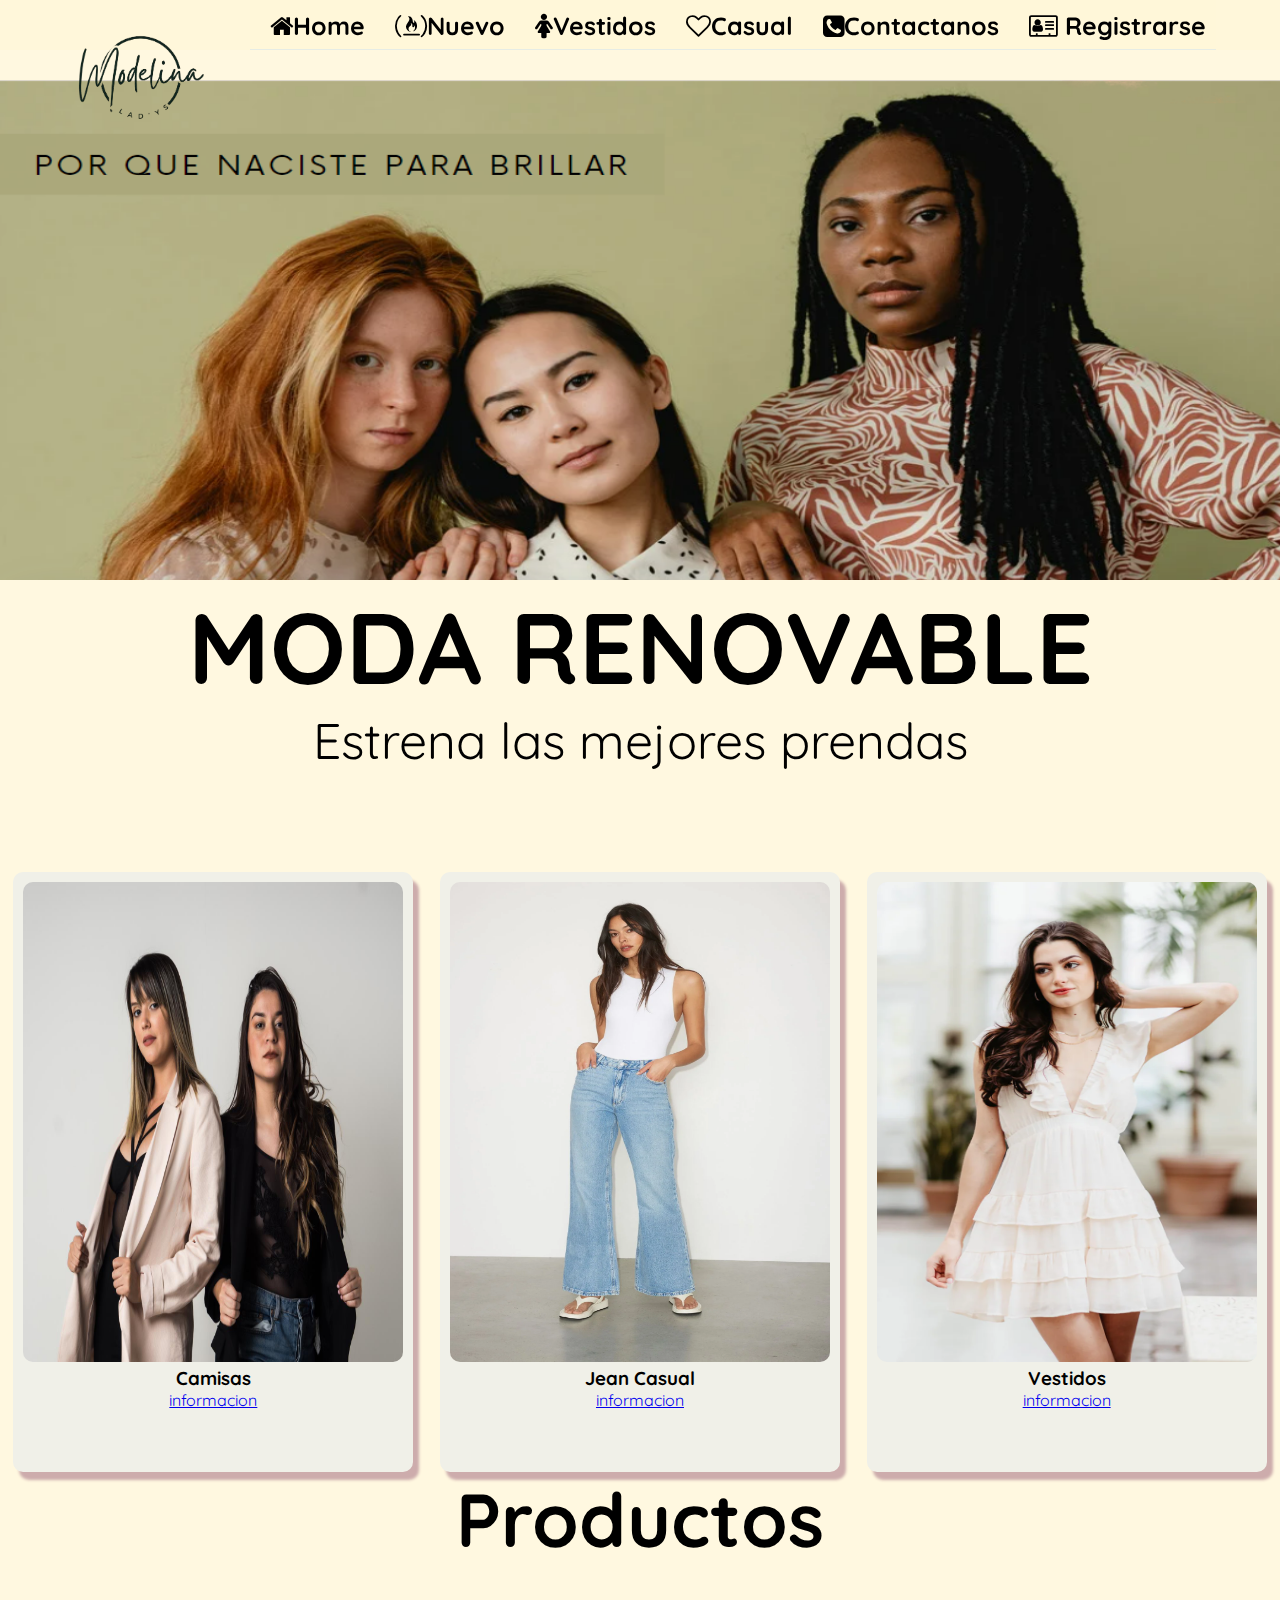
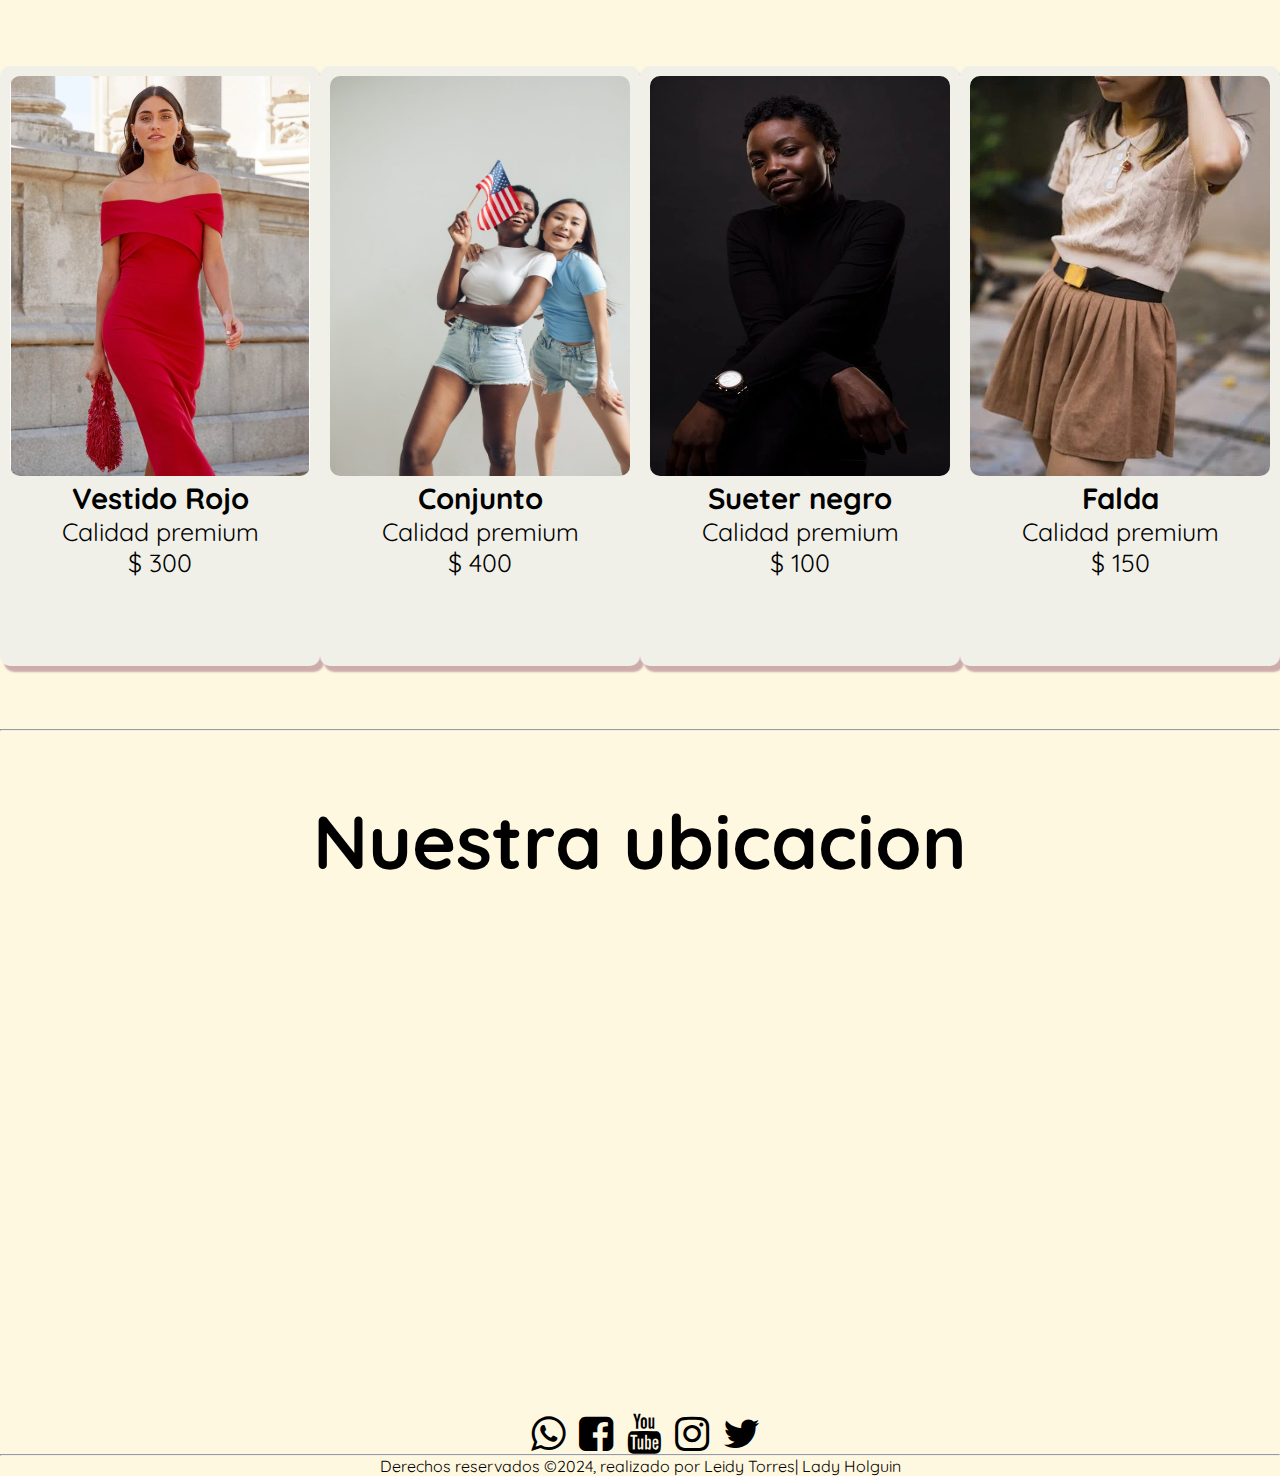
<file: index.html>
<!DOCTYPE html>
<html lang="en">
<head>
    <meta charset="UTF-8">
    <meta name="viewport" content="width=device-width, initial-scale=1.0">
    <link rel="shortcut icon" href="icono.png" type="image/x-icon">
    <link rel="stylesheet" href="https://cdnjs.cloudflare.com/ajax/libs/font-awesome/4.7.0/css/font-awesome.min.css">
    <title>Modelina</title>
    <link rel="stylesheet" href="index.css">
</head>
<body>
<header>
    <div class="container">
    <input type="checkbox" id="menu_bar">
    <label class="fa fa-bars" for="menu_bar"></label>
    <img src="logotipo2.png" alt="" width="150px" height="150px">
    <nav class="menu">
       <b><a href="index.html"><i class="fa fa-home" arial-hidden="true"></i>Home</a></b>
       <b><a href="nuevo.html"><i class="fa fa-free-code-camp"></i>Nuevo</a></b>
       <b><a href="vestido.html"><i class="fa fa-female"></i>Vestidos</a></b>
       <b><a href="casual.html"><i class="fa fa-heart-o"></i>Casual</a></b>
       <b><a href="contactanos.html"><i class="fa fa-phone-square"></i>Contactanos</a></b>
       <b><a href="registro.html"><i class="fa fa-address-card-o"></i> Registrarse</a></b>
        
    </nav>
 </div>
</header>
    <!--nav>a*4-->
    <main>
        <section>
        <br>
        <br>
        <br>
        <br>
        <img src="banner2.png" alt="Modelos"
                          width="100%" height="500px">
        </section>
        <section class="titulo">
            <h1>MODA RENOVABLE</h1>

            <p>Estrena las mejores prendas </p>
            

        </section>
    <div class="contenedor">
        <div class="imagen" alt="">
        <img src="camisas.jpeg" alt="">
        <h3>Camisas</h3>
            <p><a href="a" class="btn-2">informacion</a></p> 
        </div>
            <div class="imagen" alt="">
                <img src="jean.webp" alt="">
            <h3>Jean Casual</h3>
            <p><a href="a" class="btn-2">informacion</a></p> 
            </div>
            
        <div class="imagen" alt="">
            <img src="vestidos.webp" alt="">
                <h3>Vestidos</h3>
            <p><a href="a" class="btn-2">informacion</a></p> 
            </div>
    
        </div>
    </div>
</section>
<section class="containerProductos">
    <h2>Productos</h2>
</section>

    <div class="contenedorProductos">
         <div class="productos">
            <img src="vestido rojo.jpg" alt="">
            <div class="descripcion">
                <h3>Vestido Rojo</h3>
                <p> Calidad premium</p>
                <p class="precio">$ 300</p>

                </div>
            </div>
                 <div class="productos">
                <img src="conjunto.jpg" alt="">
                <div class="descripcion">
                    <h3>Conjunto</h3>
                    <p> Calidad premium</p>
                    <p class="precio">$ 400</p>
                </div>
            </div> 
                  <div class="productos">
                    <img src="sueter.webp" alt="">
                    <div class="descripcion">
                        <h3>Sueter negro</h3>
                        <p> Calidad premium</p>
                        <p class="precio">$ 100</p>
                </div>
             </div>
                    <div class="productos">
                        <img src="falda.webp" alt="">
                        <div class="descripcion">
                            <h3>Falda</h3>
                            <p> Calidad premium</p>
                            <p class="precio">$ 150</p>
                </div>
            </div>

    </div>
</main>
</section>
        <section class="ubicacion">
            <br>
            <hr> <!--linea de separacion-->
            <br>
            <h2>Nuestra ubicacion</h2>
            <br>
            <div> <!--contenedor de elementos-->
                <iframe id="direccion"
                src="https://www.google.com/maps/embed?pb=!1m18!1m12!1m3!1d3966.
                039218753792!2d-75.59839292524907!3d6.25856439373!2m3!1f0!2f0!3f0!
                3m2!1i1024!2i768!4f13.1!3m3!1m2!1s0x8e44284cacc92b75%3A0xf9f81c7dcefc5146!2sPolit%
                C3%A9cnico%20de%20Colombia!5e0!3m2!1ses-419!2sco!4v1722474789994!5m2!1ses-419!2sco" width="600" height="450" style="border:0;" allowfullscreen="" loading="lazy" referrerpolicy="no-referrer-when-downgrade"></iframe>

            </div>


        </section>
    </section>
<footer class="contacto">

<center> <a href=""> <i class="fa fa-whatsapp fa-3x"></i></a>
<a href=""> <i class="fa fa-facebook-square fa-3x"></i></a>
<a href=""> <i class="fa fa-youtube fa-3x"></i></a>
<a href=""> <i class="fa fa-instagram fa-3x"></i></a>
<a href=""> <i class="fa fa-twitter fa-3x"></i></a>
</center>
<hr>
<center>
    <p>Derechos reservados &copy;2024, realizado por Leidy Torres| Lady Holguin</p>
     </center>
    </footer>
    </main>
    
</body>
</html>
</file>
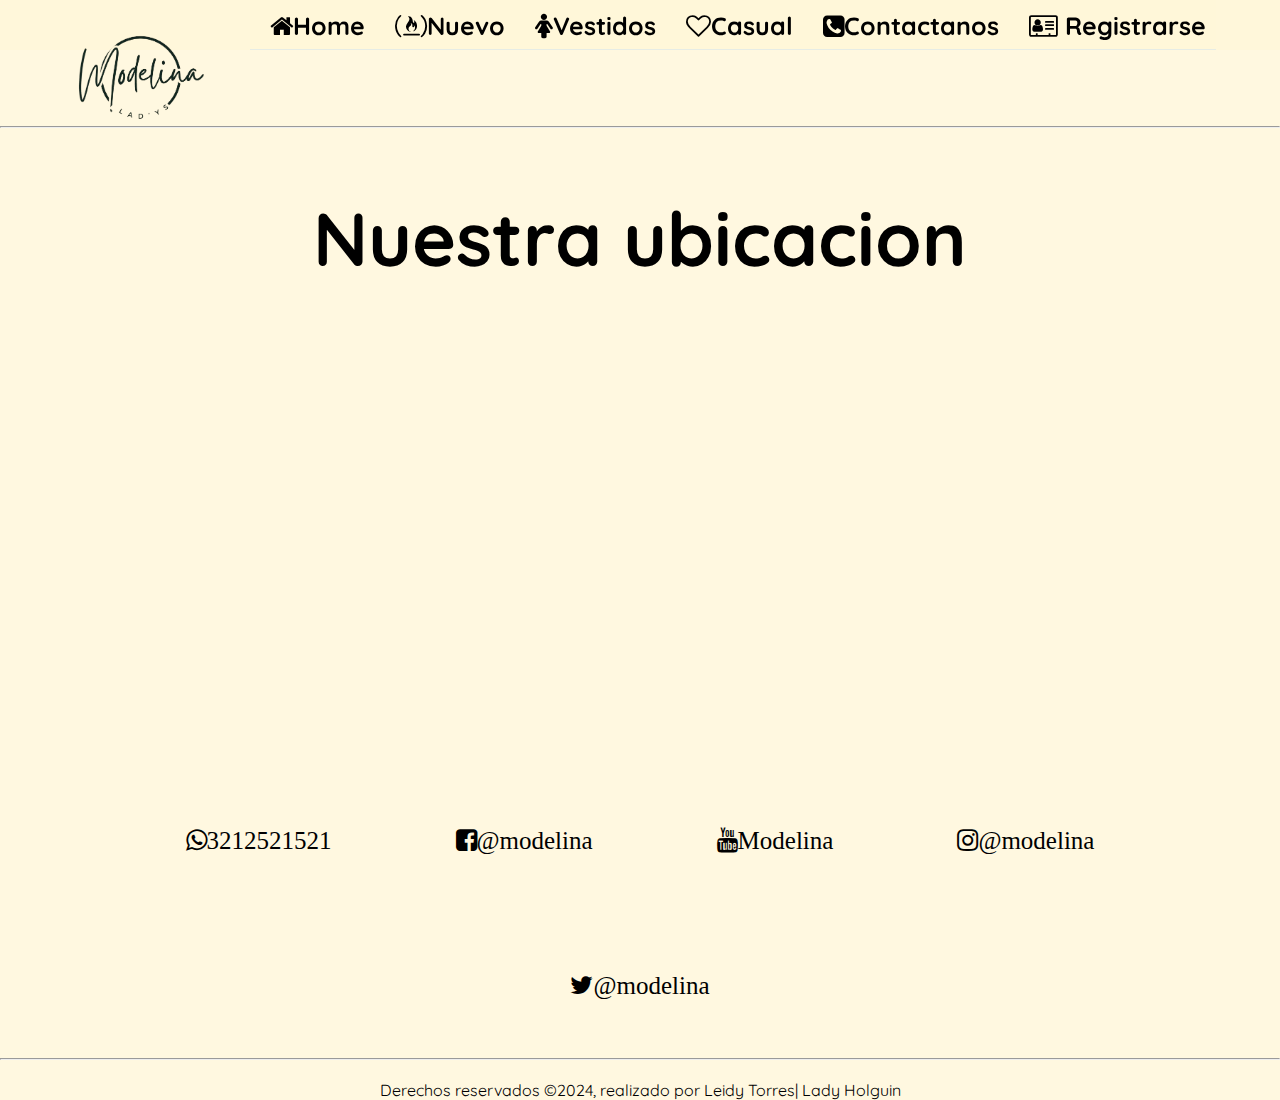
<file: contactanos.html>
<!DOCTYPE html>
<html lang="en">
<head>
    <meta charset="UTF-8">
    <meta name="viewport" content="width=device-width, initial-scale=1.0">
    <link rel="shortcut icon" href="icono.png" type="image/x-icon">
    <link rel="stylesheet" href="https://cdnjs.cloudflare.com/ajax/libs/font-awesome/4.7.0/css/font-awesome.min.css">
    <link rel="stylesheet" href="contactanos.css">
    <title>Modelina</title>
</head>
<body>
   <header>
    <div class="container">
        <input type="checkbox" id="menu_bar">
        <label class="fa fa-bars" for="menu_bar"></label>
        <img src="logotipo2.png" alt="" width="150px" height="150px">
        <nav class="menu">
           <b><a href="index.html"><i class="fa fa-home" arial-hidden="true"></i>Home</a></b>
           <b><a href="nuevo.html"><i class="fa fa-free-code-camp"></i>Nuevo</a></b>
           <b><a href="vestido.html"><i class="fa fa-female"></i>Vestidos</a></b>
           <b><a href="casual.html"><i class="fa fa-heart-o"></i>Casual</a></b>
           <b><a href="contactanos.html"><i class="fa fa-phone-square"></i>Contactanos</a></b>
           <b><a href="registro.html"><i class="fa fa-address-card-o"></i> Registrarse</a></b>
      </nav>
    </header>
        <section>
        </section>
        <section class="ubicacion">
            <br>
            <br>
            <hr> <!--linea de separacion-->
            <br>
            <h2>Nuestra ubicacion</h2>
            <div> <!--contenedor de elementos-->
                <iframe src="https://www.google.com/maps/embed?pb=!1m18!1m12!1m3!1d3966.039218753792!2d-75.59839292524907!3d6.25856439373!2m3!1f0!2f0!3f0!3m2!1i1024!2i768!4f13.1!3m3!1m2!1s0x8e44284cacc92b75%3A0xf9f81c7dcefc5146!2sPolit%C3%A9cnico%20de%20Colombia!5e0!3m2!1ses-419!2sco!4v1722474789994!5m2!1ses-419!2sco" width="600" height="450" style="border:0;" allowfullscreen="" loading="lazy" referrerpolicy="no-referrer-when-downgrade"></iframe>
            </div>


        </section>
    </section>
        <footer class="contacto">

<center>
<br>
<a href=""> <i class="fa fa-whatsapp fa-3x">3212521521</i></a>
<a href=""> <i class="fa fa-facebook-square fa-3x">@modelina</i></a> 
<a href=""> <i class="fa fa-youtube fa-3x">Modelina</i></a>
<a href=""> <i class="fa fa-instagram fa-3x">@modelina</i></a> 
<a href=""> <i class="fa fa-twitter fa-3x">@modelina</i></a>
</center>
<hr>
<center>
    <br>
    <p>Derechos reservados &copy;2024, realizado por Leidy Torres| Lady Holguin</p>
     </center>
    </footer>
    </main>
    
</body>
</html>
</file>
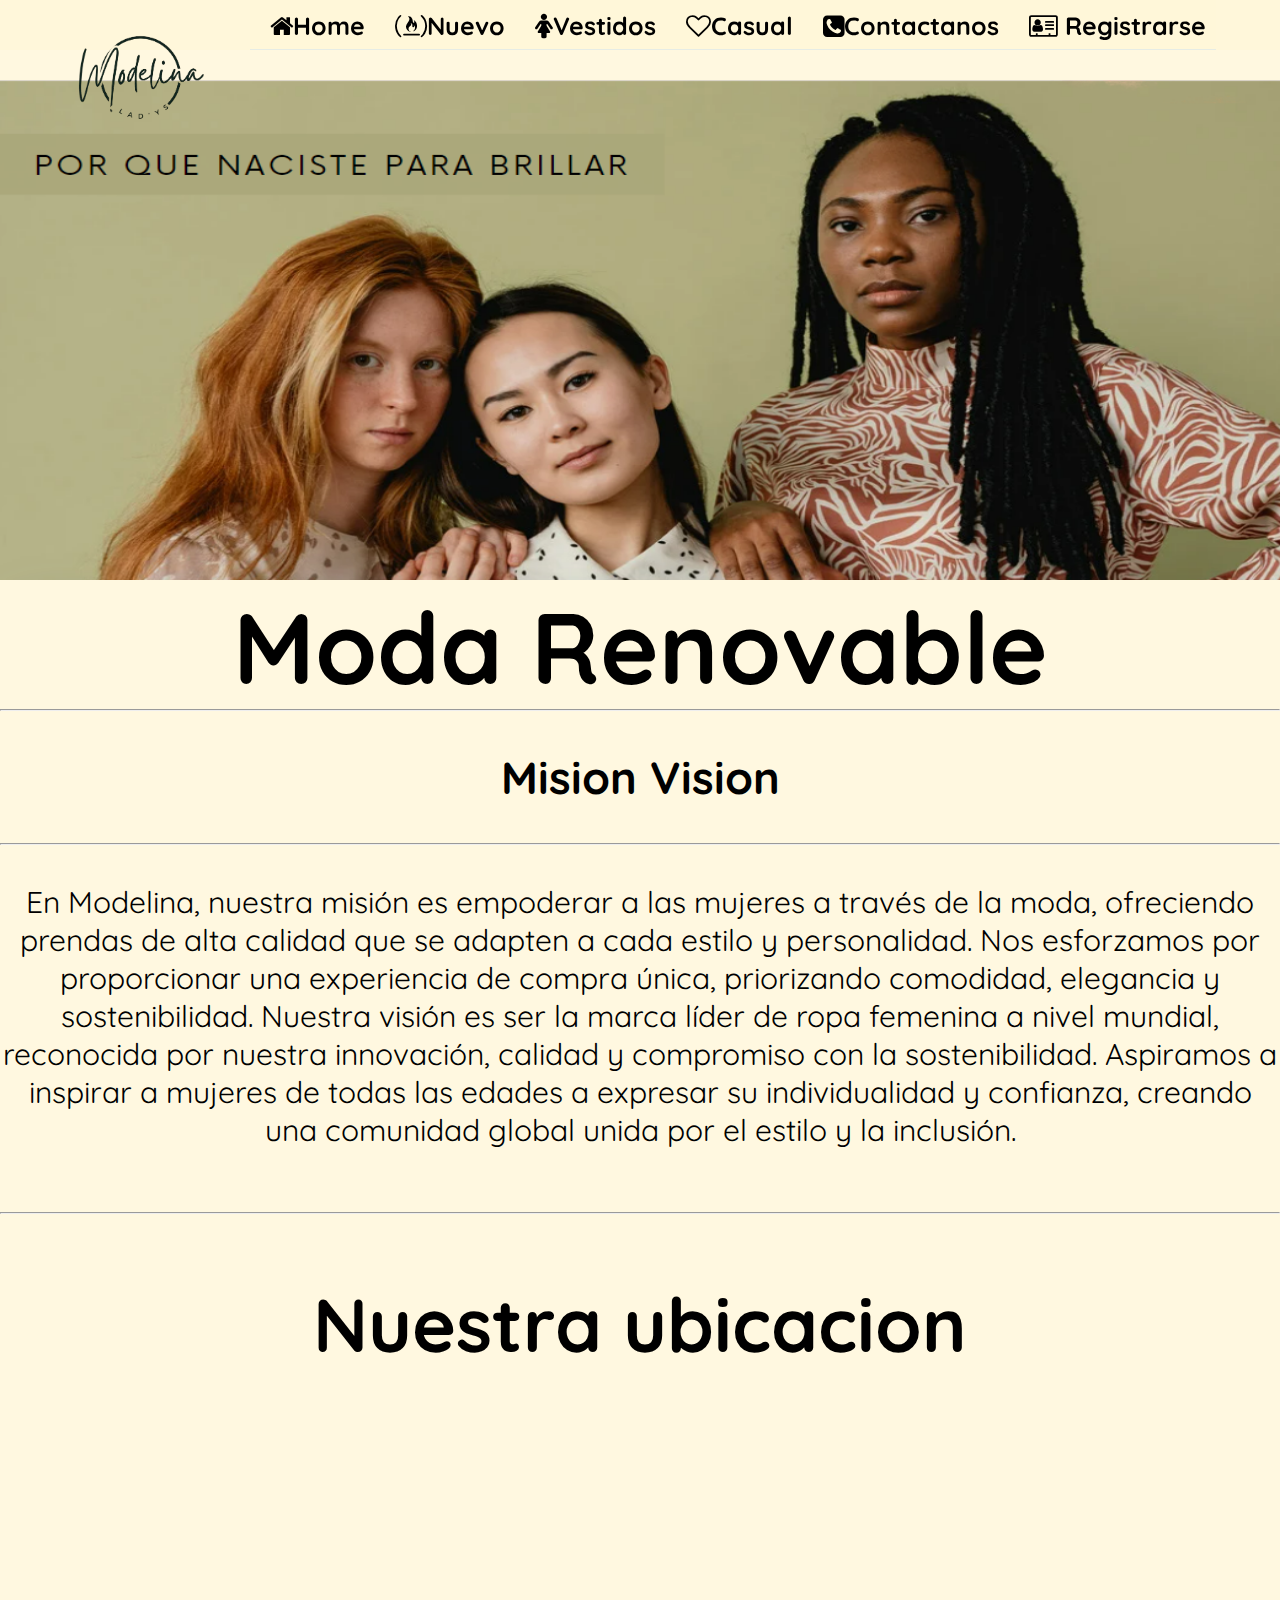
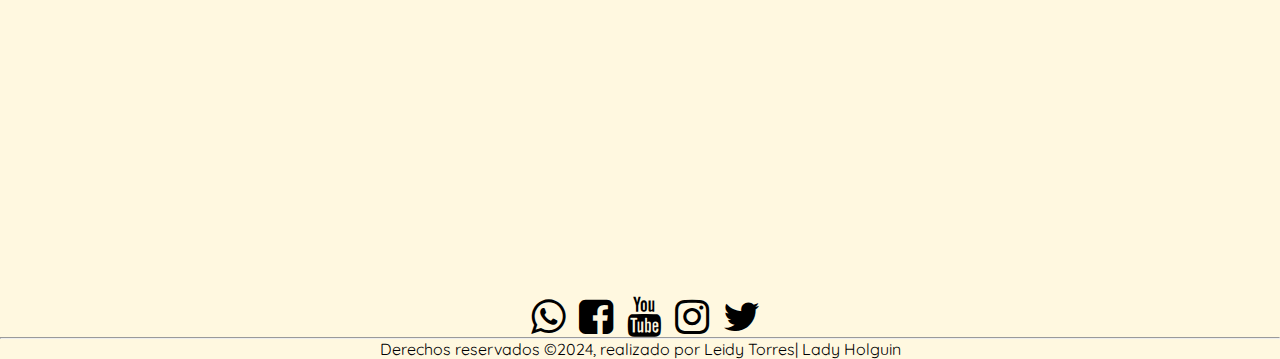
<file: nuevo.html>
<!DOCTYPE html>
<html lang="en">
<head>
    <meta charset="UTF-8">
    <meta name="viewport" content="width=device-width, initial-scale=1.0">
    <link rel="shortcut icon" href="icono.png" type="image/x-icon">
    <link rel="stylesheet" href="https://cdnjs.cloudflare.com/ajax/libs/font-awesome/4.7.0/css/font-awesome.min.css">
    <link rel="stylesheet" href="nuevo.css">
    <title>Modelina</title>
</head>
<body>
   <header>
    <div class="container">
        <input type="checkbox" id="menu_bar">
        <label class="fa fa-bars" for="menu_bar"></label>
        <img src="logotipo2.png" alt="" width="150px" height="150px">
        <nav class="menu">
           <b><a href="index.html"><i class="fa fa-home" arial-hidden="true"></i>Home</a></b>
           <b><a href="index.html" href="contactanos.html"><i class="fa fa-free-code-camp"></i>Nuevo</a></b>
           <b><a href="vestido.html"><i class="fa fa-female"></i>Vestidos</a></b>
           <b><a href="casual.html"><i class="fa fa-heart-o"></i>Casual</a></b>
           <b><a href="contactanos.html"><i class="fa fa-phone-square"></i>Contactanos</a></b>
           <b><a href="registro.html"><i class="fa fa-address-card-o"></i> Registrarse</a></b>
            
      </nav>
    </header>
        <section>
        <br>
        <br>
        <br>
        <br>
        <img src="banner2.png" alt="Modelos"
                          width="100%" height="500px">
        </section>
        <section class="titulo">
            <h1>Moda Renovable</h1>
            </section>
         <!--nav>a*4-->
        <main>
             <section class="titulo2">
             <hr>
             <br>
             <h2> Mision Vision</h2>
             <br>
             <hr>
             <br>
             <p>En Modelina, nuestra misión es empoderar a las mujeres a través
                 de la moda, ofreciendo prendas de alta calidad
                que se adapten a cada estilo y personalidad. Nos esforzamos por
                 proporcionar una experiencia de compra única,
                priorizando comodidad, elegancia y sostenibilidad.
                Nuestra visión es ser la marca líder de ropa femenina a nivel mundial,
                reconocida por nuestra innovación, calidad y compromiso con la sostenibilidad.
                Aspiramos a inspirar a mujeres de todas las edades a expresar
                su individualidad y confianza, creando una comunidad global unida por el estilo 
                y la inclusión.</p>
             
        </section>
            <section class="ubicacion">
                <br>
                <hr> <!--linea de separacion-->
                <br>
                <h2>Nuestra ubicacion</h2>
                <br>
                <div> <!--contenedor de elementos-->
                    <iframe src="https://www.google.com/maps/embed?pb=!1m18!1m12!1m3!1d3966.039218753792!2d-75.59839292524907!3d6.25856439373!2m3!1f0!2f0!3f0!3m2!1i1024!2i768!4f13.1!3m3!1m2!1s0x8e44284cacc92b75%3A0xf9f81c7dcefc5146!2sPolit%C3%A9cnico%20de%20Colombia!5e0!3m2!1ses-419!2sco!4v1722474789994!5m2!1ses-419!2sco" width="600" height="450" style="border:0;" allowfullscreen="" loading="lazy" referrerpolicy="no-referrer-when-downgrade"></iframe>
    
                </div>
    
    
            </section>         
     </section>
        <footer class="contacto">
<center>
<a href=""> <i class="fa fa-whatsapp fa-3x"></i></a>
<a href=""> <i class="fa fa-facebook-square fa-3x"></i></a>
<a href=""> <i class="fa fa-youtube fa-3x"></i></a>
<a href=""> <i class="fa fa-instagram fa-3x"></i></a>
<a href=""> <i class="fa fa-twitter fa-3x"></i></a>
</center>
<hr>

<center>
    <p>Derechos reservados &copy;2024, realizado por Leidy Torres| Lady Holguin</p>
     </center>
    </footer>
    </main>
    
</body>
</html>

</html>
</file>
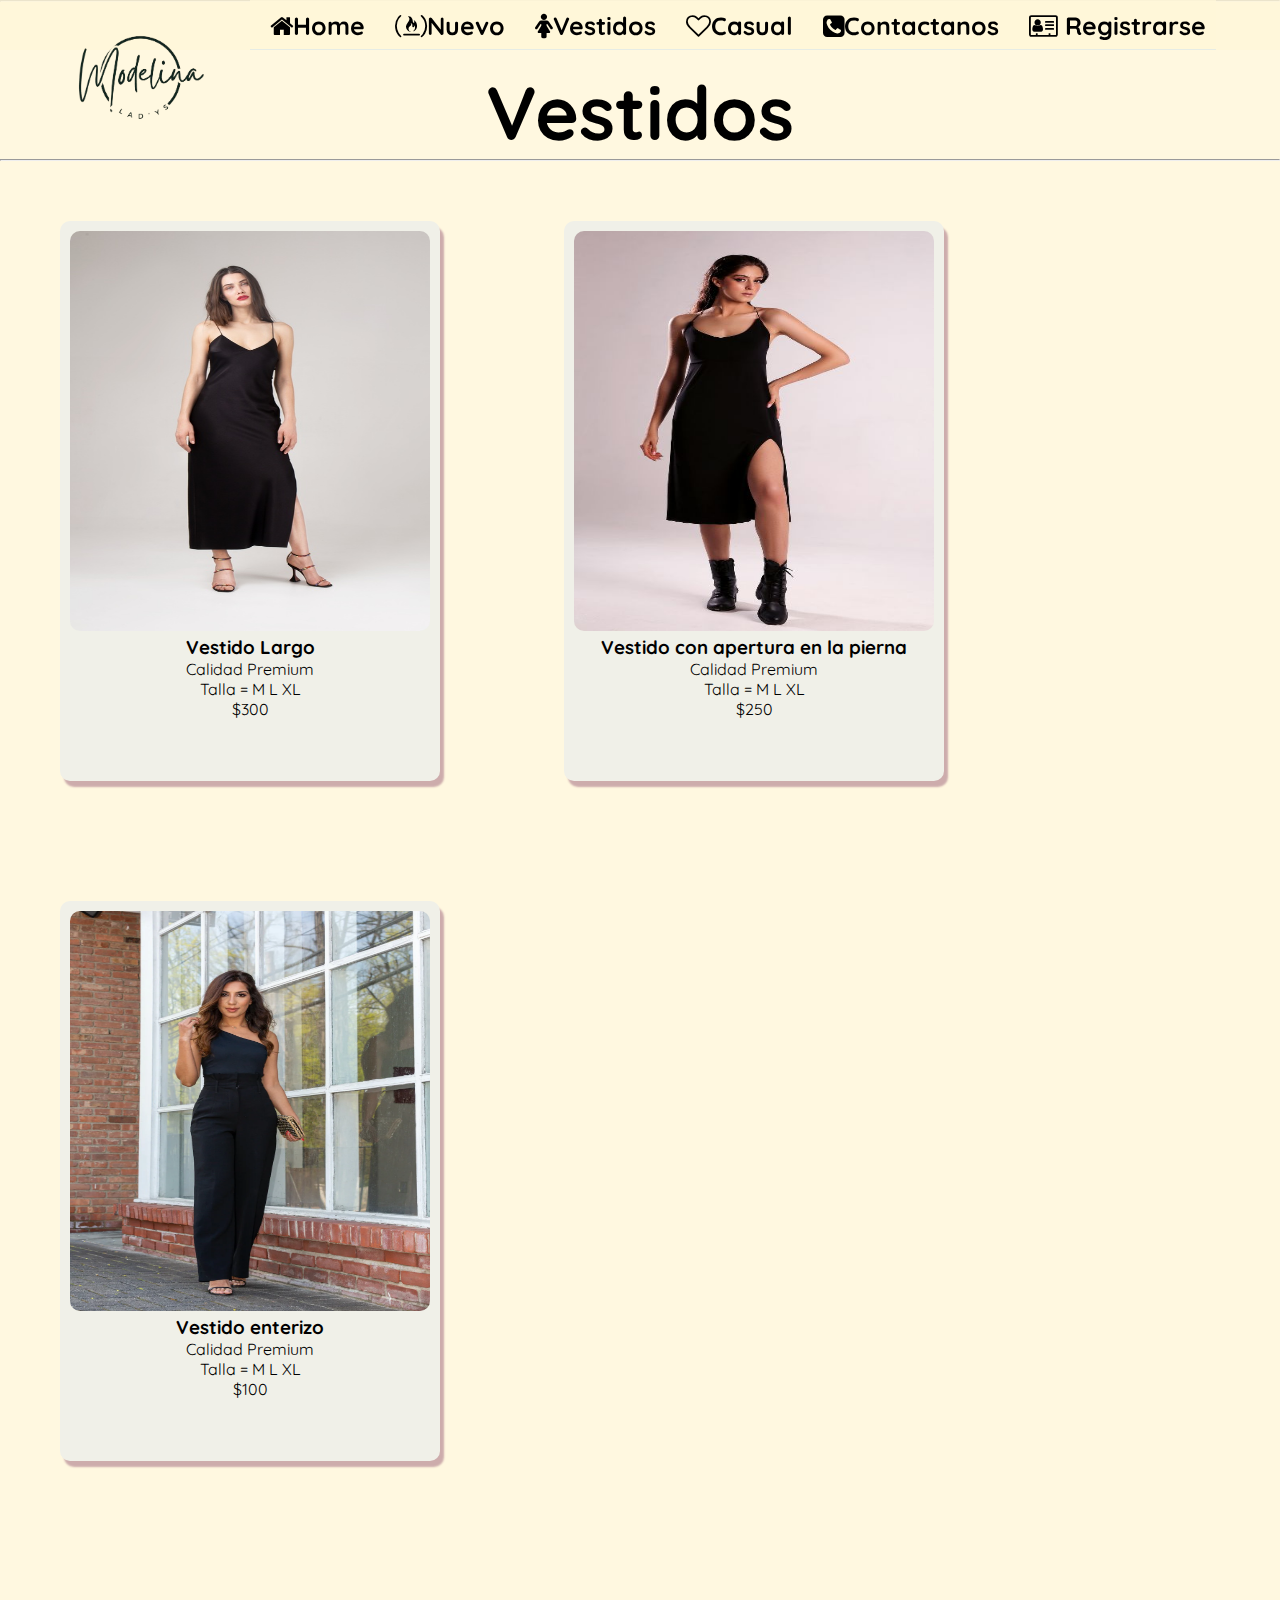
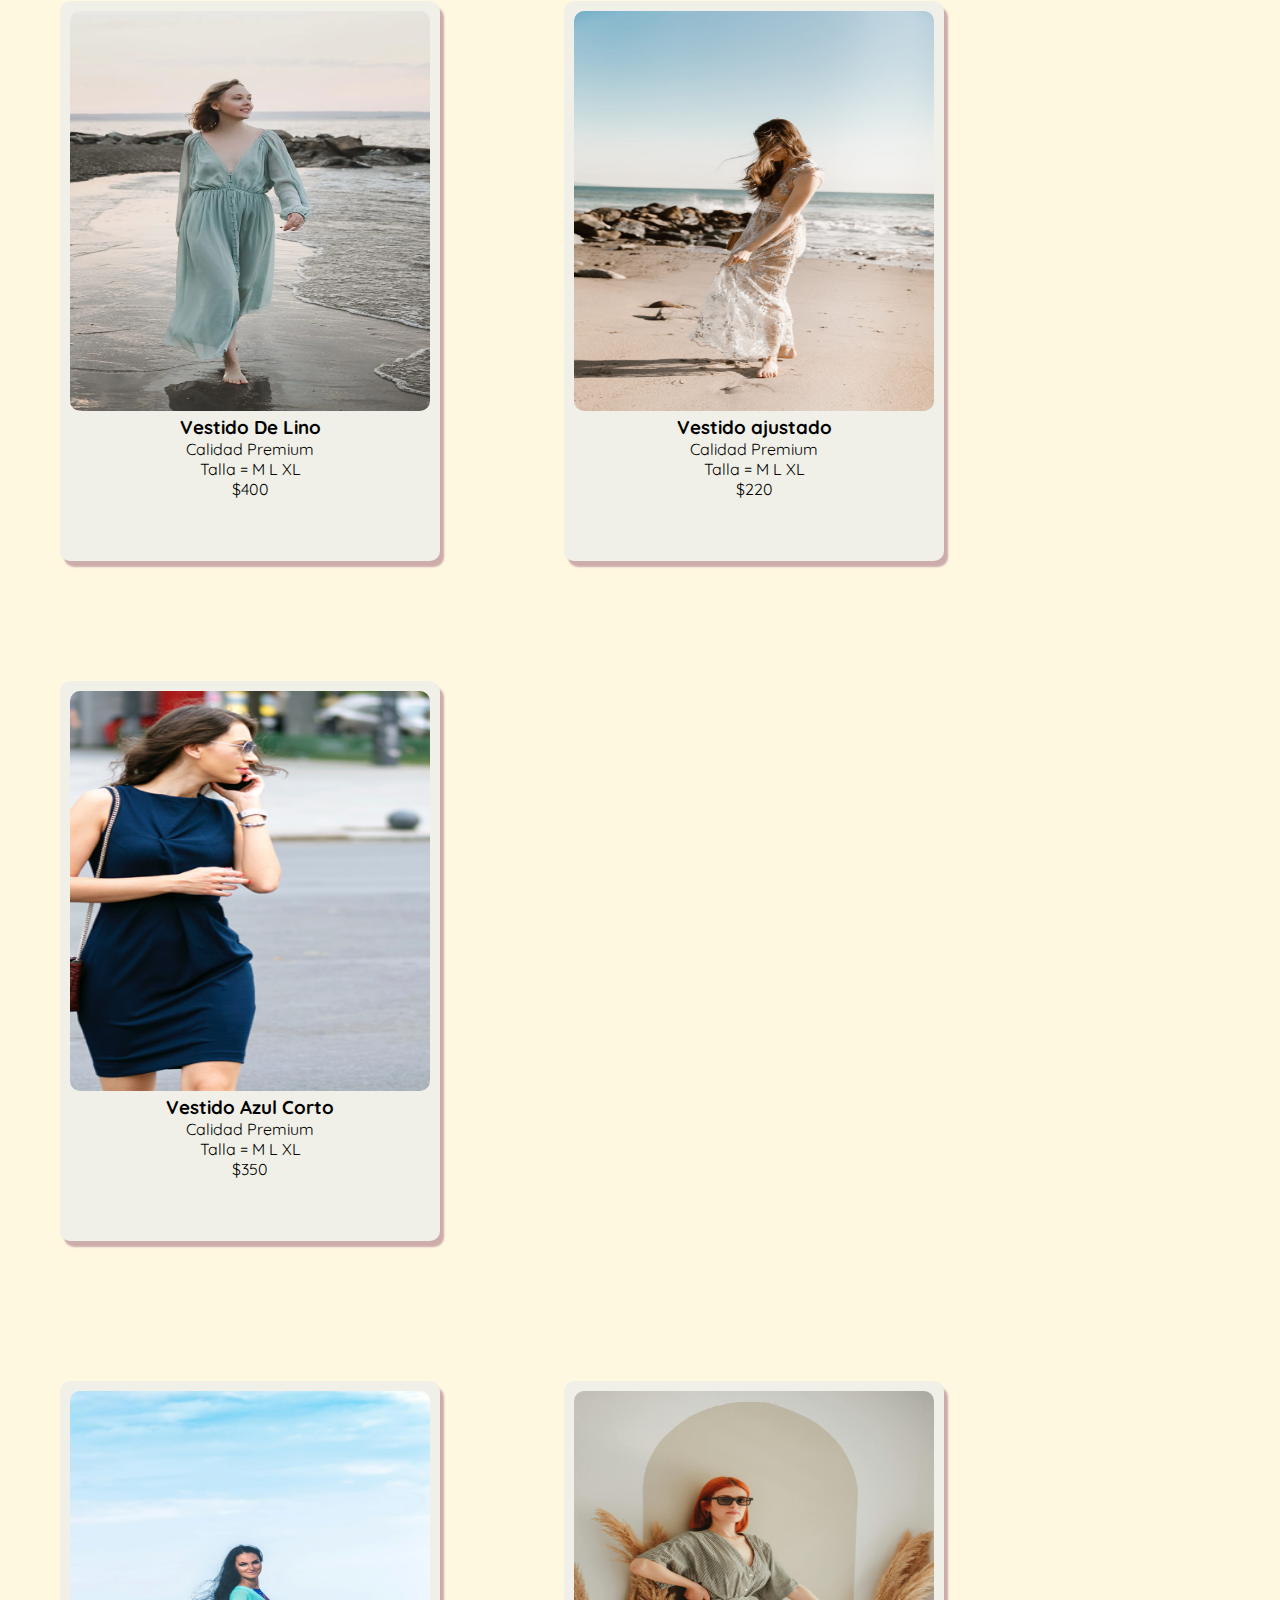
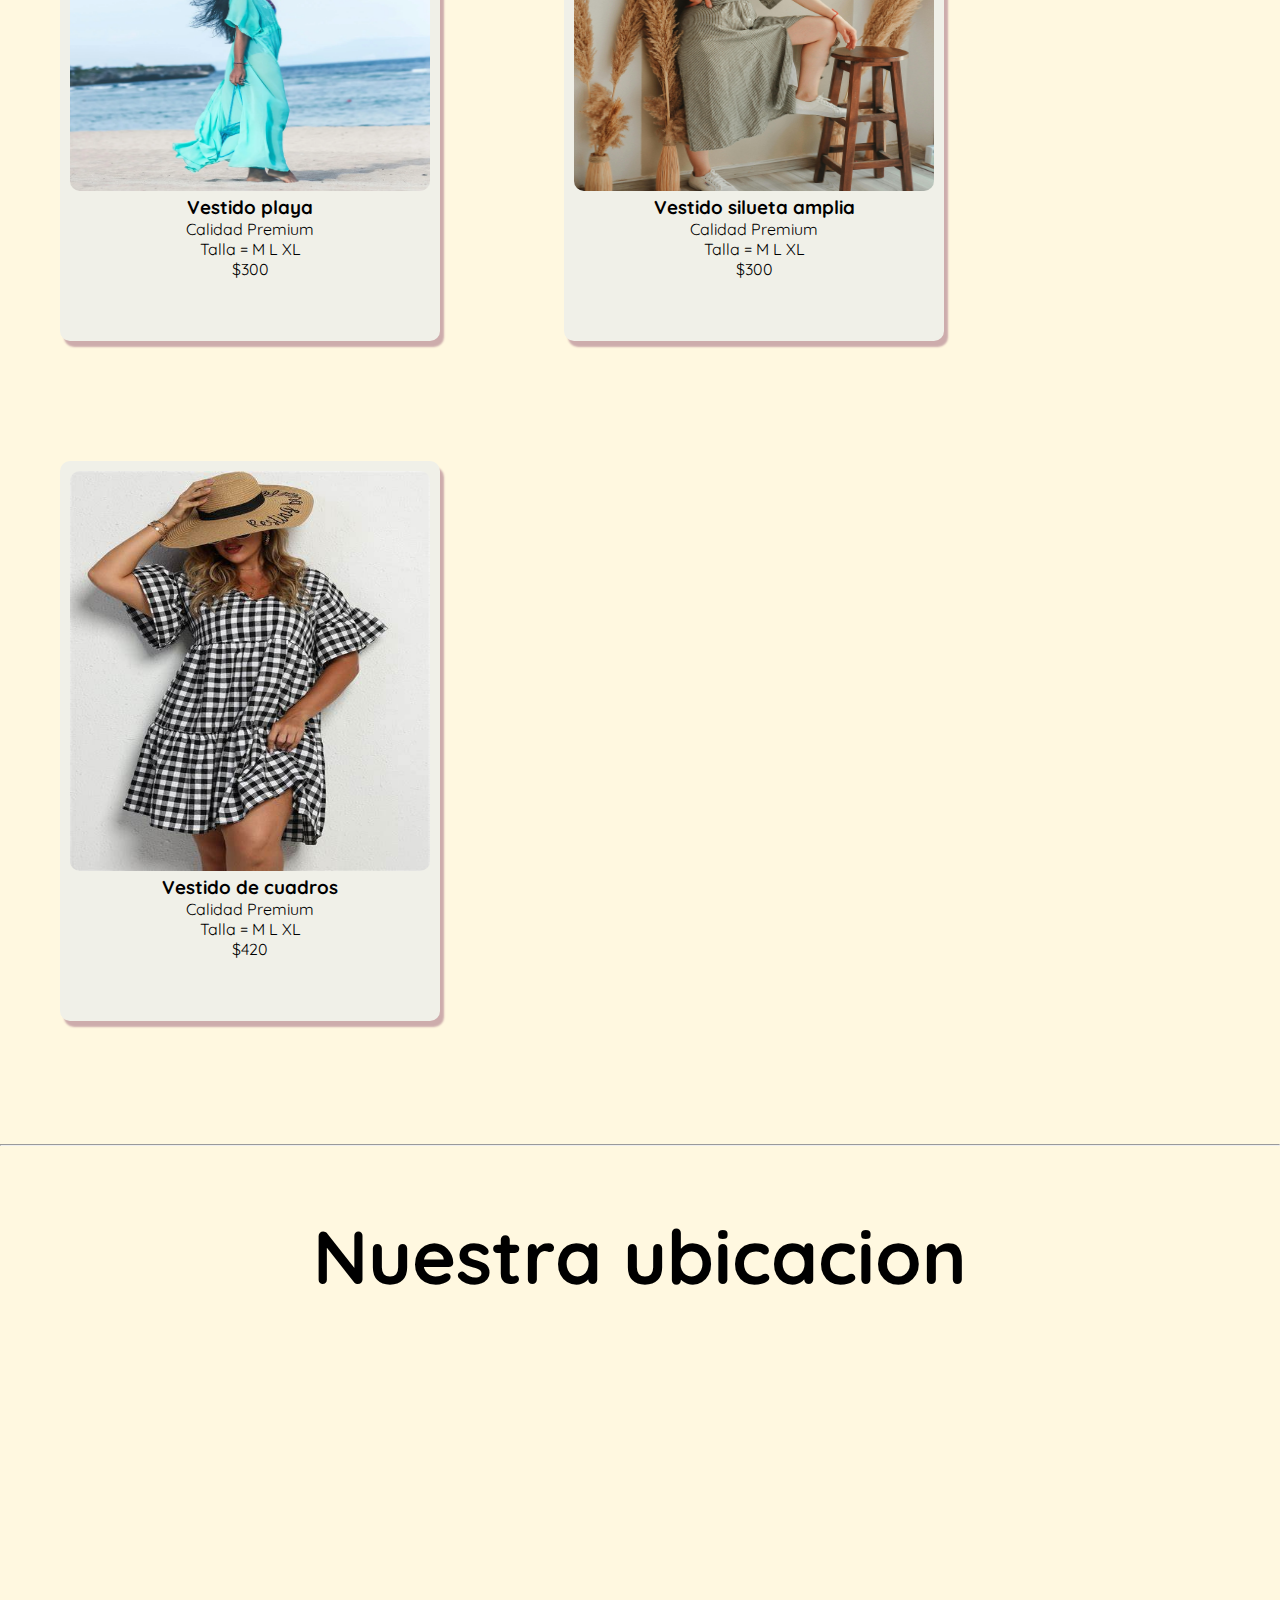
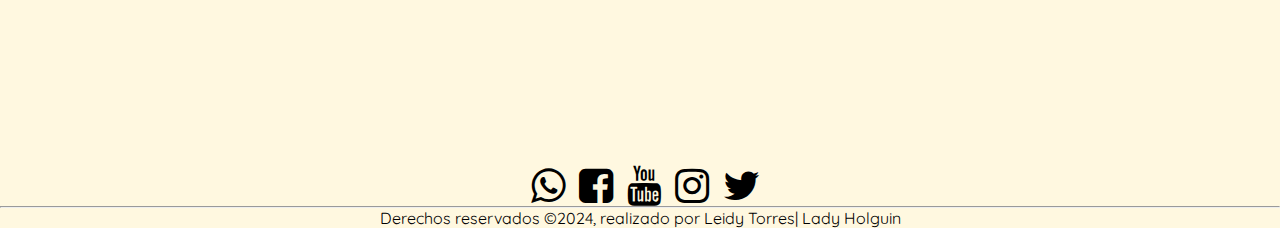
<file: vestido.html>
<!DOCTYPE html>
<html lang="en">
<head>
    <meta charset="UTF-8">
    <meta name="viewport" content="width=device-width, initial-scale=1.0">
    <link rel="shortcut icon" href="icono.png" type="image/x-icon">
    <link rel="stylesheet" href="https://cdnjs.cloudflare.com/ajax/libs/font-awesome/4.7.0/css/font-awesome.min.css">
    <link rel="stylesheet" href="vestido.css">
    <title>Modelina</title>
</head>
<body>
   <header>
    <div class="container">
        <input type="checkbox" id="menu_bar">
        <label class="fa fa-bars" for="menu_bar"></label>
        <img src="logotipo2.png" alt="" width="150px" height="150px">
        <nav class="menu">
           <b><a href="index.html"><i class="fa fa-home" arial-hidden="true"></i>Home</a></b>
           <b><a href="index.html" href="contactanos.html"><i class="fa fa-free-code-camp"></i>Nuevo</a></b>
           <b><a href="vestido.html"><i class="fa fa-female"></i>Vestidos</a></b>
           <b><a href="casual.html"><i class="fa fa-heart-o"></i>Casual</a></b>
           <b><a href="contactanos.html"><i class="fa fa-phone-square"></i>Contactanos</a></b>
           <b><a href="registro.html"><i class="fa fa-address-card-o"></i> Registrarse</a></b>
      </nav>
    </header>
         
         <section class="titulo">
            <hr>
            <br>
            <h2> Vestidos</h2>
            <hr>

         </section>
        <main class="catalogoVestidos1" >
              <div class="products">
                <img src="vestido11.jpg" alt="">
                <div class="products-txt">
                    <h3>Vestido Largo</h3>
                    <p>Calidad Premium</p>
                    <p> Talla = M L XL </p>
                    <p class="precio">$300</p>
                </div>
        </div>
            <div class="products">
                <img src="vestido2.jpg" alt="">
                <div class="products-txt">
                    <h3>Vestido con apertura en la pierna</h3>
                    <p>Calidad Premium</p>
                    <p> Talla = M L XL </p>
                    <p class="precio">$250</p>
                </div>
            </div>
        <div class="products">
                <img src="vestido3.webp" >
                <div class="products-txt">
                    <h3>Vestido enterizo</h3>
                    <p>Calidad Premium</p>
                    <p> Talla = M L XL </p>
                    <p class="precio">$100</p>
                </div>
            </div>
            <br>
            <br>
        <div class="products">
                <img src="vestido 5.webp" >
                <div class="products-txt">
                    <h3>Vestido De Lino</h3>
                    <p>Calidad Premium</p>
                    <p> Talla = M L XL </p>
                    <p class="precio">$400</p>
                </div>
            </div>  
        <div class="products">
                <img src="vestido6.jpg" >
                <div class="products-txt">
                    <h3>Vestido ajustado</h3>
                    <p>Calidad Premium</p>
                    <p> Talla = M L XL </p>
                    <p class="precio">$220</p>
                </div>
            </div> 
        <div class="products">
                <img src="vestido7.jpg" >
                <div class="products-txt">
                    <h3>Vestido Azul Corto</h3>
                    <p>Calidad Premium</p>
                    <p> Talla = M L XL </p>
                    <p class="precio">$350</p>
                </div>
            </div>
            <br>
            <br>
        <div class="products">
                <img src="vestido 8.webp" >
                <div class="products-txt">
                    <h3>Vestido playa</h3>
                    <p>Calidad Premium</p>
                    <p> Talla = M L XL </p>
                    <p class="precio">$300</p>
                </div>
            </div>
        <div class="products">
                <img src="vestido4.jpg" >
                <div class="products-txt">
                    <h3>Vestido silueta amplia</h3>
                    <p>Calidad Premium</p>
                    <p> Talla = M L XL </p>
                    <p class="precio">$300</p>
                </div>
            </div>
         <div class="products">
                <img src="vestido9.jpeg" >
                <div class="products-txt">
                    <h3>Vestido de cuadros</h3>
                    <p>Calidad Premium</p>
                    <p> Talla = M L XL </p>
                    <p class="precio">$420</p>    
        </div>
    </main>
          
   </section>
    <section class="ubicacion">
    <br>
    <hr> <!--linea de separacion-->
    <br>
    <h2>Nuestra ubicacion</h2>
    <div> <!--contenedor de elementos-->
        <iframe src="https://www.google.com/maps/embed?pb=!1m18!1m12!1m3!1d3966.039218753792!2d-75.59839292524907!3d6.25856439373!2m3!1f0!2f0!3f0!3m2!1i1024!2i768!4f13.1!3m3!1m2!1s0x8e44284cacc92b75%3A0xf9f81c7dcefc5146!2sPolit%C3%A9cnico%20de%20Colombia!5e0!3m2!1ses-419!2sco!4v1722474789994!5m2!1ses-419!2sco" width="600" height="450" style="border:0;" allowfullscreen="" loading="lazy" referrerpolicy="no-referrer-when-downgrade"></iframe>
    </div>

         </section>
     </section> 
        <footer class="contacto">
<center>
<a href=""> <i class="fa fa-whatsapp fa-3x"></i></a>
<a href=""> <i class="fa fa-facebook-square fa-3x"></i></a>
<a href=""> <i class="fa fa-youtube fa-3x"></i></a>
<a href=""> <i class="fa fa-instagram fa-3x"></i></a>
<a href=""> <i class="fa fa-twitter fa-3x"></i></a>
</center>
<hr>
<center>
    <p>Derechos reservados &copy;2024, realizado por Leidy Torres| Lady Holguin</p>
     </center>
    </footer>
    </main>
    
</body>
</html>

</html>
</file>
<file: index.css>
@import url('https://fonts.googleapis.com/css2?family=Quicksand:wght@300..700&display=swap');
@import url(menui.css);

*{
    padding: 0;
    margin: 0;
    box-sizing: border-box;
}
body{
    font-family: "Quicksand", sans-serif;
    font-optical-sizing: auto;
    font-weight: weight;
    font-style: normal;
    background-color:rgba(255, 246, 216, 0.8);
    margin: 0;
    padding: 0;
}
header{
    width: 100%;
    height: 50px;
    background-color:rgba(255, 246, 216, 0.8);
    position: fixed;
    top: 0;
    left: 0;
    color: rgb(0, 0, 0);
    z-index: 1;
}
.container{
    margin: auto;
    width: 90%;
}
header .container{
    display: table;
}

.menu a:hover{
    width: 115px;
    height: 40px;
    text-shadow: 2px 1px white;
    color: rgb(157, 104, 104);
}
.menu i{
    font-size: 25px;
    padding-left: 10px;
    padding-right: -10px;
}
.titulo{
    font-size: 50px;
    text-align: center;
}
.contenedor{
   
    margin-top: 100px;
    text-align: center;
    display: flex;
}
.imagen {
    display: inline-block;
    width: 400px;
    height: 600px;
    border : none;
    margin: auto;
    box-shadow:  6px 8px 3px rgb(205, 172, 172);
    border-radius: 10px;
    padding: 10px;
    background-color: rgb(240, 240, 232);
    
}
.imagen img{
    width: 100%;
    height: 480px;
    border-radius: 10px;
}
.containerProductos{
    font-size: 50px;
    text-align: center;
}

.contenedorProductos{
    margin-top: 100px;
    text-align: center;
    display: flex;
}
.productos{
    display: inline-block;
    width: 340px;
    height: 600px;
    border : none;
    margin: auto;
    box-shadow:  4px 6px 2px rgb(205, 172, 172);
    border-radius: 10px;
    padding: 10px;
    background-color: rgb(240, 240, 232);
}
.productos:hover{
    width: 380px ;
    height: 610px;
    box-shadow: 6px 10px rgb(157, 104, 104);
}
.productos img{
    width: 100%;
    height: 400px;
    border-radius: 10px;
}
.descripcion{
    cursor: pointer;
    font-size: 25px;
}


.ubicacion{
    font-size: 50px;
    text-align: center;
}
.contacto i{
    font-size: 40px;
    padding-left: 10px;
    padding-right: -10px;
    color: black;
}
.contacto i:hover{
    width: 60px;
    height: 50px;
    box-shadow: 4px 2px gray;
    text-shadow: 2px 1px white;
    color: rgb(157, 104, 104);
}
</file>
<file: contactanos.css>
@import url('https://fonts.googleapis.com/css2?family=Quicksand:wght@300..700&display=swap');
@import url(menui.css);
*{  
    padding: 0;
    margin: 0;
    box-sizing: border-box;
}
body{
    font-family: "Quicksand", sans-serif;
    font-optical-sizing: auto;
    font-weight: weight;
    font-style: normal;
    background-color:rgba(255, 246, 216, 0.8);
    margin: 0;
    padding: 0;
}
header{
    width: 100%;
    height: 50px;
    background-color:rgba(255, 246, 216, 0.8);
    position: fixed;
    top: 0;
    left: 0;
    color: rgb(0, 0, 0);
    z-index: 1;
}
.container{
    margin: auto;
    width: 90%;
}
header .container{
    display: table;
}

.menu a:hover{
    width: 115px;
    height: 40px;
    text-shadow: 2px 1px white;
    color: rgb(157, 104, 104);
}
.menu i{
    font-size: 25px;
    padding-left: 10px;
    padding-right: -10px;
}
.ubicacion{
    font-size: 50px;
    text-align: center;
}
.contacto i{
    font-size: 25px;
    padding-left: 50px;
    color: black;
    padding: 60px;

}
.contacto i:hover{
    width: 40px;
    height: 35px;
    text-shadow: 2px 1px white;
    color: rgb(157, 104, 104);
    padding: 80px;

}
</file>
<file: nuevo.css>
@import url('https://fonts.googleapis.com/css2?family=Quicksand:wght@300..700&display=swap');
@import url(menui.css);
*{  
    padding: 0;
    margin: 0;
    box-sizing: border-box;
}
body{
    font-family: "Quicksand", sans-serif;
    font-optical-sizing: auto;
    font-weight: weight;
    font-style: normal;
    background-color:rgba(255, 246, 216, 0.8);
    margin: 0;
    padding: 0;
}
header{
    width: 100%;
    height: 50px;
    background-color:rgba(255, 246, 216, 0.8);
    position: fixed;
    top: 0;
    left: 0;
    color: rgb(0, 0, 0);
    z-index: 1;
}
.container{
    margin: auto;
    width: 90%;
}
header .container{
    display: table;
}

.menu a:hover{
    width: 115px;
    height: 40px;
    text-shadow: 2px 1px white;
    color: rgb(157, 104, 104);
}
.menu i{
    font-size: 25px;
    padding-left: 10px;
    padding-right: -10px;
}
.titulo{
    font-size: 50px;
    text-align: center;
}
.titulo2{
    font-size: 30px;
    text-align: center;
}
.ubicacion{
    font-size: 50px;
    text-align: center;
}
.contacto i{
    font-size: 40px;
    padding-left: 10px;
    padding-right: -10px;
    color: black;

}
.contacto i:hover{
    width: 60px;
    height: 50px;
    box-shadow: 4px 2px gray;
    text-shadow: 2px 1px white;
    color: rgb(157, 104, 104);
}
</file>
<file: vestido.css>
@import url('https://fonts.googleapis.com/css2?family=Quicksand:wght@300..700&display=swap');
@import url(menui.css);
*{  
    padding: 0;
    margin: 0;
    box-sizing: border-box;
}
body{
    font-family: "Quicksand", sans-serif;
    font-optical-sizing: auto;
    font-weight: weight;
    font-style: normal;
    background-color:rgba(255, 246, 216, 0.8);
    margin: 0;
    padding: 0;
}
header{
    width: 100%;
    height: 50px;
    background-color:rgba(255, 246, 216, 0.8);
    position: fixed;
    top: 0;
    left: 0;
    color: rgb(0, 0, 0);
    z-index: 1;
}
.container{
    margin: auto;
    width: 90%;
}
header .container{
    display: table;
}

.menu a:hover{
    width: 115px;
    height: 40px;
    text-shadow: 2px 1px white;
    color: rgb(157, 104, 104);
}
.menu i{
    font-size: 25px;
    padding-left: 10px;
    padding-right: -10px;
}
.titulo{
    font-size: 50px;
    text-align: center;
}
.catalogoVestidos{
    margin-top: 100px;
    text-align: center;
    display: flex;
}

.products{
    display: inline-block;
    width: 380px;
    height: 560px;
    border : none;
    margin: 60px;
    box-shadow:  4px 6px 2px rgb(205, 172, 172);
    border-radius: 10px;
    padding: 10px;
    background-color: rgb(240, 240, 232);
    justify-content: space-between;
}
.products img{
    width: 100%;
    height: 400px;
    border-radius: 10px;
}
.ubicacion{
    font-size: 50px;
    text-align: center;
}
.contacto i{
    font-size: 40px;
    padding-left: 10px;
    padding-right: -10px;
    color: black;

}
.contacto i:hover{
    width: 60px;
    height: 50px;
    box-shadow: 4px 2px gray;
    text-shadow: 2px 1px white;
    color: rgb(157, 104, 104);
}
.products-txt{
    text-align: center;
}
</file>
